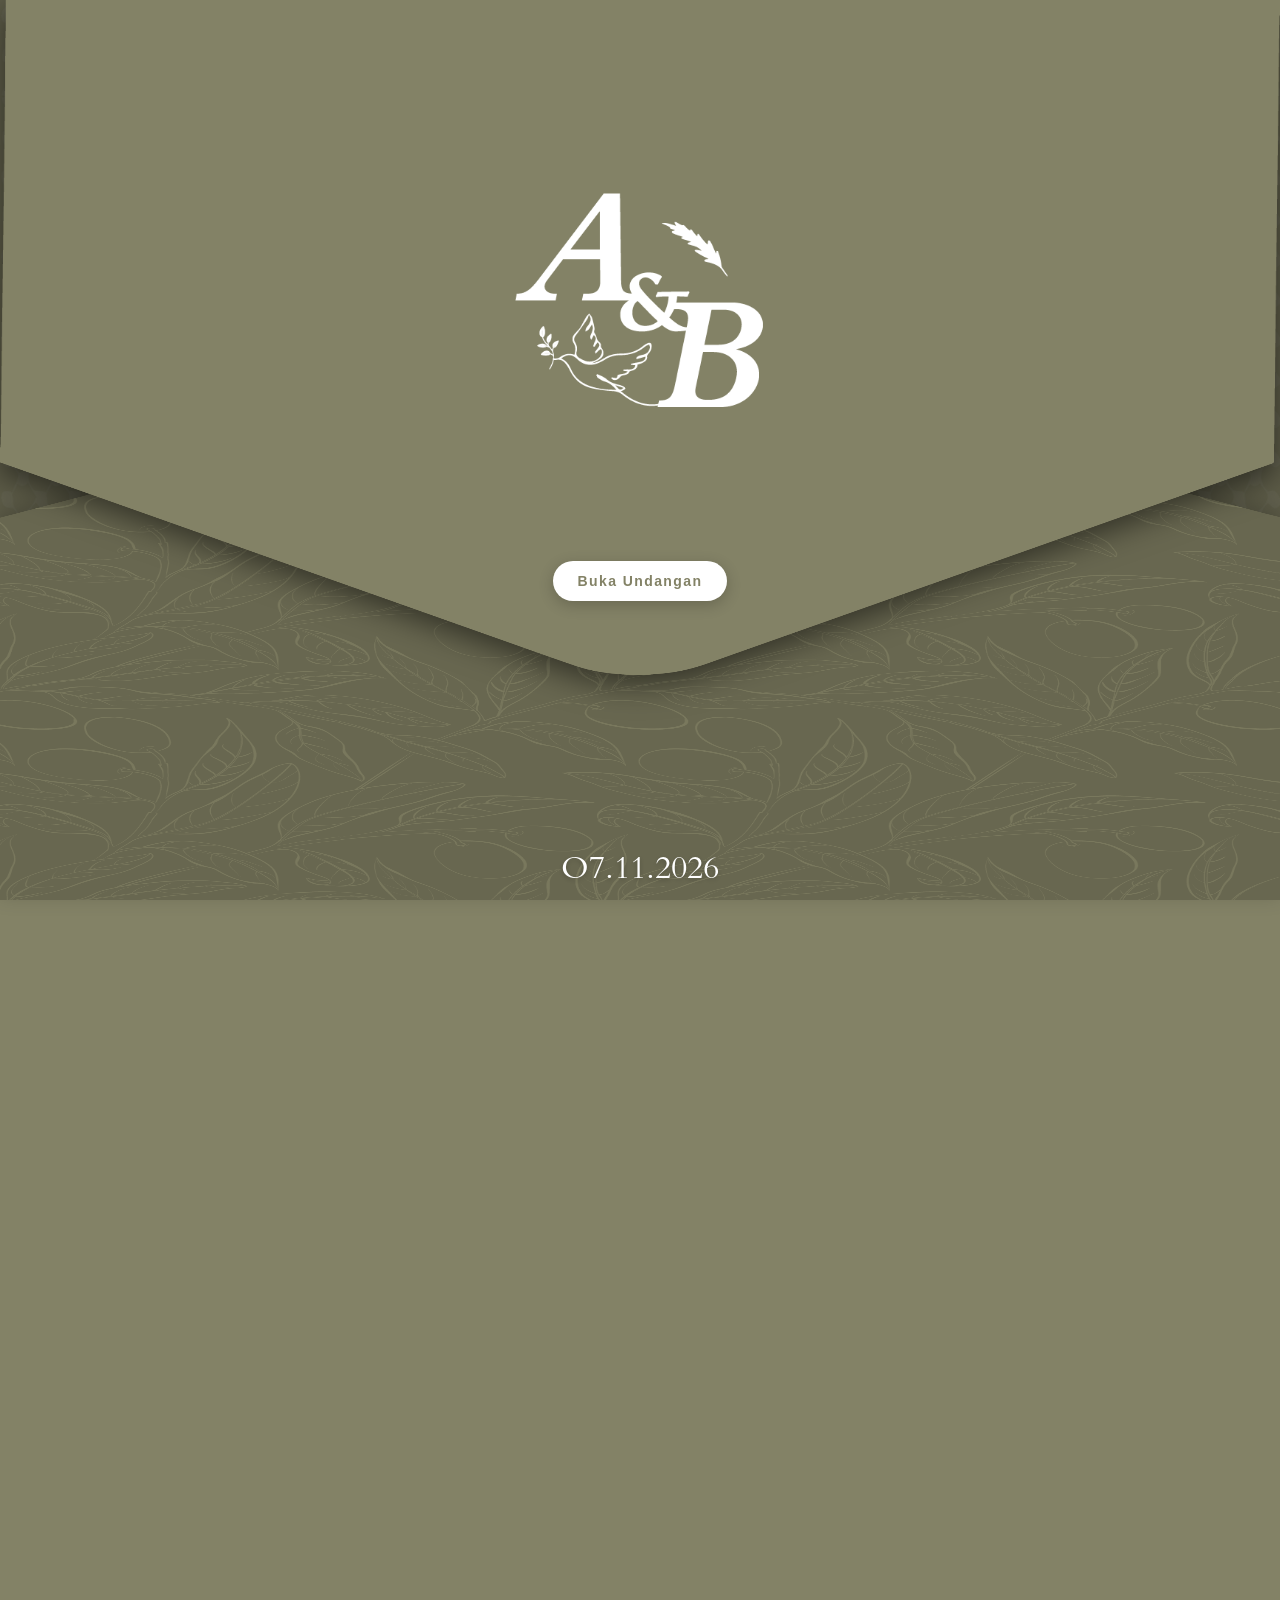
<file: index.html>
<!DOCTYPE html>
<html lang="id">
<head>
    <meta charset="UTF-8">
    <meta name="viewport" content="width=device-width, initial-scale=1.0">
    <title>Undangan Pernikahan - Bayu & Aisyah</title>
    <link href="https://fonts.googleapis.com/css2?family=Cormorant+Garamond:ital,wght@0,400;0,600;1,400;1,600&family=Montserrat:wght@300;400;500&display=swap" rel="stylesheet">
    <link href="https://unpkg.com/aos@2.3.1/dist/aos.css" rel="stylesheet">
    <link rel="stylesheet" href="style.css">

    <link rel="preload" as="image" href="images/cover-polos.png">
    <link rel="preload" as="image" href="images/amplop-atas.png">
    <link rel="preload" as="image" href="images/amplop-bawah.png">
</head>
<body>

    <!-- COVER PAGE -->
    <!-- <div id="cover-page">
        <div class="cover-content">
            <p class="subtitle font-serif">Undangan Pernikahan</p>
            <div class="couple-img">
                <img src="images/nama.png" alt="Sangga & Dhilla">
            </div>
            <p class="date font-serif">Minggu, 08 Februari 2026</p>
            <p class="font-serif" style="font-size: 1.175rem;">Kepada Yth :</p>
            <p class="font-serif" style="font-size: 1.175rem;">Bpk/Ibu/Saudara/i</p>
            <p class="guest-name font-serif"></p>
            <button class="btn-open" onclick="openInvitation()">✉ Buka Undangan</button>
        </div>
    </div> -->

    <div id="loading-screen">
        <div class="spinner"></div>
        <p style="margin-top:10px; font-size: 0.8rem; letter-spacing: 2px;">MEMUAT UNDANGAN...</p>
    </div>

    <section id="hero" class="h-screen flex flex-col justify-center items-center text-center bg-cream relative overflow-hidden envelope-container">

        <div class="envelope-flap top-flap"></div>

        <div class="envelope-flap bottom-flap"></div>

        <div class="hero-content-wrapper relative z-10 flex flex-col items-center justify-center">

            <div class="couple-img-cover" id="cover" data-aos="zoom-in">
                <img src="images/cover.png" alt="Aisyah & Bayu">
            </div>

            <button id="open-btn" class="btn-open" onclick="openInvitation()"">
                <i class="fas fa-envelope-open mr-2"></i> Buka Undangan
            </button>

            <div class="cover-date mb-12">
                <p class="font-serif" style="font-size: 2.1rem; color: var(--bg-green);">
                    O7.11.2026
                </p>
            </div>
        </div>

    </section>

    <audio id="bg-music" loop>
        <source src="audio/lagu-pernikahan.mp3" type="audio/mp3">
    </audio>
    <div id="music-btn" class="floating-music" onclick="toggleMusic()">
        🎵
    </div>

    <!-- MAIN CONTENT -->
    <div id="main-content">
        <header id="wedding-header">
            <div class="header-overlay"></div>
            
            <div class="header-content">
                <p class="subtitle font-serif" style="font-size: 1.5rem;">Undangan Pernikahan</p>
                
                <div class="couple-img" data-aos="zoom-in" data-aos-delay="0">
                    <img src="images/name.png" alt="Aisya& Bayu">
                </div>
                
                <p class="date font-serif" style="font-weight: 600; font-size: 1.8rem;">Sabtu, 07 November 2026</p>

                <p class="yth font-serif" style="font-size: 1.175rem; margin-top: 80px">Kepada Yth :</p>
                <p class="orang font-serif" style="font-size: 1.175rem;">Bpk/Ibu/Saudara/i</p>
                <p class="guest-name font-serif mb-12" style="font-weight: 600 !important; margin-top: 15px; ">Helmi</p>
                <!-- <p class="note font-serif" style="font-size: 0.125rem; opacity: 0.85; margin-top: 80px">
                    *Undangan ini berlaku hanya untuk nama yang ditulis di atas.
                </p> -->
            </div>

            <div class="paper-ripped-header"></div>
        </header>

        <!-- BRIDE & GROOM SECTION -->
        <section id="bride-groom" class="bg-cream">
            <br/>
            <div style="position: absolute; 
                top: -230px; 
                right: -120px;
                transform: rotate(30deg);
                width: 320px; 
                height: 290px; 
                background: url('images/bunga3.png') center/contain no-repeat;
                z-index: 10;">
            </div>
            
            <div class="max-w-md text-center mb-8">
                <p class="font-serif" style="font-size: 0.975rem; line-height: 1.6;" data-aos="fade-down">
                    Assalamualaikum Warahmatullahi Wabarakatuh<br/><br/>
                    Dengan memohon rahmat dan ridho Allah Swt, kami bermaksud mengundang 
                    Bapak/Ibu/Saudara/i untuk menghadiri acara pernikahan anak kami:
                </p>
            </div>

            <div style="display: flex; flex-direction: column; justify-content: flex-start;">
                <h1 class="couple-names font-serif mb-2" data-aos="fade-left"  data-aos-delay="200">
                    Aisyah
                </h1>

                <p class="text-center mb-2 font-serif" style="font-size: 0.975rem;"  data-aos="fade-left" data-aos-delay="400">
                    Aisyah Nur Syahidah
                </p>

                <p class="text-center mb-2 font-serif" style="font-size: 0.975rem;"  data-aos="fade-right" data-aos-delay="200">
                    <a href="https://www.instagram.com/aisyahnsy_/" target="_blank" style="text-decoration: none; color: inherit;">
                        @aisyahnsy_
                    </a>
                </p>

                <p class="text-center mb-2 font-serif" style="font-size: 0.975rem;"  data-aos="fade-left" data-aos-delay="800">
                    Putri Kedua dari <br/> Bpk. Joni Warman dan Ibu Reni Marlina
                </p>

                <h1 class="couple-names font-serif mb-4" data-aos="zoom-in" data-aos-delay="200">
                    <span style="font-size: 2.5rem;">&</span>
                </h1>

                <h1 class="couple-names font-serif mb-2" data-aos="fade-right" data-aos-delay="200">
                    Bayu
                </h1>

                <p class="text-center mb-2 font-serif" style="font-size: 0.975rem;"  data-aos="fade-right" data-aos-delay="400">
                    Bayu Permana Putra
                </p>

                <p class="text-center mb-2 font-serif" style="font-size: 0.975rem;"  data-aos="fade-right" data-aos-delay="200">
                    <a href="https://www.instagram.com/abhizar.albiru" target="_blank" style="text-decoration: none; color: inherit; position: relative; z-index: 9999;">
                        @abhizar.albiru
                    </a>
                </p>

                <p class="text-center mb-2 font-serif" style="font-size: 0.975rem;"  data-aos="fade-right" data-aos-delay="800">
                    Putra Pertama dari<br/>Bpk. M. Mangsun & Ibu Suyatun
                </p>
            </div>

            <!-- <div style="position: absolute; 
                        bottom: 450px; 
                        right: -90px; 
                        width: 200px; 
                        height: 140px; 
                        transform: rotate(270deg);
                        background: url('images/bunga3.png') center/contain no-repeat;
                        z-index: 5;">
            </div> -->

            <div style="position: absolute; 
                        bottom: 250px; 
                        left: -90px; 
                        width: 200px; 
                        height: 140px;
                        transform: rotate(0deg);
                        background: url('images/bunga2.png') center/contain no-repeat;
                        z-index: 5;">
            </div>

            <div style="position: absolute;
                        bottom: -80px;
                        left: 50%;
                        transform: translateX(-50%);
                        width: 300px;
                        height: 320px;
                        background: url('images/bunga1.png') center/contain no-repeat;
                        z-index: 25;">
            </div>

        </section>

        <!-- TIME & PLACE SECTION -->
        
        <section id="time-place" class="bg-green">
            
            <h2 class="font-serif" data-aos="fade-down">Waktu & Tempat</h2>
            
            <div class="countdown">
                <div class="countdown-item" data-aos="zoom-in" data-aos-delay="0">
                    <div class="number" id="days">00</div>
                    <div class="label">Hari</div>
                </div>
                <div class="countdown-item" data-aos="zoom-in" data-aos-delay="200">
                    <div class="number" id="hours">00</div>
                    <div class="label">Jam</div>
                </div>
                <div class="countdown-item" data-aos="zoom-in" data-aos-delay="400">
                    <div class="number" id="minutes">00</div>
                    <div class="label">Menit</div>
                </div>
            </div>

            <div class="text-center mb-8">
                <p class="date" style="font-weight: 600; font-size: 0.7rem; margin-bottom: 1.5rem;" data-aos="zoom-in" data-aos-delay="0">Sabtu, 07 November 2026</p>
                <p class="font-serif" style="font-size: 1rem; margin-bottom: 0.5rem;" data-aos="zoom-in" data-aos-delay="100">Akad Nikah - 08:30 s.d 10.00 WIB</p>
                <p class="font-serif" style="font-size: 1rem;" data-aos="zoom-in" data-aos-delay="200">Resepsi - 10:00 s.d 12.00 WIB</p>
            </div>

            <div class="max-w-md text-center mb-8" data-aos="fade-up" data-aos-delay="200">
                <p style="font-weight: 600; margin-bottom: 0.5rem;">Gedung DPW PKS Lampung</p>
                <p class="font-serif" style="font-size: 0.875rem;">
                    Jl. Untung Suropati, Kec. Labuhan Ratu
                    <br>Kota Bandar Lampung, Lampung
                </p>
            </div>

            <div class="text-center mb-2" style=" position: relative; z-index: 50; margin-top: 4rem; margin-bottom: 1rem;" data-aos="zoom-in" data-aos-delay="200">
                <a href="https://maps.app.goo.gl/zJ6MEZWKh1mrJW5j7" target="_blank" class="btn-maps">
                    📍 Lihat Lokasi
                </a>
            </div>

            <div class="venue-image" data-aos="fade-up" data-aos-duration="1500">
                <img src="images/venue.svg" alt="Venue">
            </div>

            <div class="paper-ripped-bottom"></div>
        </section>


        <!-- LOVE STORY SECTION -->
        <section id="dresscode" class="bg-cream">

            <div class="adab-container">
                <h2 class="font-serif" data-aos="fade-up">Adab Menghadiri Walimah</h2>
                <p class="adab-subtitle" data-aos="fade-up" data-aos-delay="100">
                Tanpa mengurangi rasa hormat, mohon memperhatikan adab berikut <br> demi kenyamanan bersama.
                </p>

                <div class="adab-grid">
                    <!-- Card 1 -->
                    <div class="adab-card" data-aos="fade-up" data-aos-delay="150">
                        <div class="adab-icon">
                        <svg xmlns="http://www.w3.org/2000/svg" width="28" height="28" viewBox="0 0 24 24" fill="none" stroke="currentColor" stroke-width="2" stroke-linecap="round" stroke-linejoin="round"><path d="M16 21v-2a4 4 0 0 0-4-4H6a4 4 0 0 0-4 4v2"/><circle cx="9" cy="7" r="4"/><path d="M22 21v-2a4 4 0 0 0-3-3.87"/><path d="M16 3.13a4 4 0 0 1 0 7.75"/></svg>
                        </div>
                        <h3>Area Terpisah</h3>
                        <p>Mohon menempati area tamu ikhwan (laki-laki) dan akhwat (perempuan) yang telah disediakan secara terpisah.</p>
                    </div>

                    <!-- Card 2 -->
                    <div class="adab-card" data-aos="fade-up" data-aos-delay="200">
                        <div class="adab-icon">
                        <svg xmlns="http://www.w3.org/2000/svg" width="28" height="28" viewBox="0 0 24 24" fill="none" stroke="currentColor" stroke-width="2" stroke-linecap="round" stroke-linejoin="round"><path d="M12 21.35l-1.45-1.32C5.4 15.36 2 12.28 2 8.5 2 5.42 4.42 3 7.5 3c1.74 0 3.41.81 4.5 2.09C13.09 3.81 14.76 3 16.5 3 19.58 3 22 5.42 22 8.5c0 3.78-3.4 6.86-8.55 11.54L12 21.35z"/></svg>
                        </div>
                        <h3>Menjaga Jarak</h3>
                        <p>Kami memohon maaf jika tidak bersalaman fisik dengan tamu yang bukan mahram. Sapaan hangat dan doa sangat kami hargai.</p>
                    </div>

                    <!-- Card 3 -->
                    <div class="adab-card" data-aos="fade-up" data-aos-delay="250">
                        <div class="adab-icon">
                        <svg xmlns="http://www.w3.org/2000/svg" width="28" height="28" viewBox="0 0 24 24" fill="none" stroke="currentColor" stroke-width="2" stroke-linecap="round" stroke-linejoin="round"><path d="M18 8h1a4 4 0 0 1 0 8h-1"/><path d="M2 8h16v9a4 4 0 0 1-4 4H6a4 4 0 0 1-4-4V8z"/><line x1="6" y1="1" x2="6" y2="4"/><line x1="10" y1="1" x2="10" y2="4"/><line x1="14" y1="1" x2="14" y2="4"/></svg>
                        </div>
                        <h3>Adab Jamuan</h3>
                        <p>Tersedia tempat duduk di area walimah. Mohon menikmati hidangan sambil duduk dan menggunakan tangan kanan.</p>
                    </div>
                </div>
            </div>
            
            <!-- <div class="paper-ripped-bottom"></div> -->

            <div style="position: absolute;
                        bottom: 440px;
                        left: 50%;
                        transform: translateX(-50%);
                        width: 300px;
                        height: 320px;
                        background: url('images/bunga1.png') center/contain no-repeat;
                        z-index: 25;">
            </div>
        </section>

        <!-- timeline SECTION -->
        <section id="timeline" class="bg-green">
            <h2 class="font-serif" data-aos="fade-down">Ketetapan Waktu-Nya</h2>

           <div class="max-w-md text-center" style="margin: 0 auto; position: relative; z-index: 10;" data-aos="fade-up" data-aos-delay="200">
                <!-- Ikon kutipan pembuka (opsional, biar manis) -->
                <div style="font-size: 3rem; color: #e2e0b5; line-height: 1; margin-bottom: -1rem; font-family: serif;">"</div>
                
                <p class="font-serif" style=" font-size: 0.95rem; line-height: 1.3; margin-bottom: 1.5rem; padding: 0 1rem;">
                    "Pernikahan ini bukan cuma tentang dua orang yang saling menemukan, tapi tentang dua jiwa yang menyelaraskan arah. Dari langkah kecil dalam dakwah hingga doa-doa yang selalu tertuju ke Baitul Maqdis, kami memilih berjalan bersama untuk membangun rumah yang menguatkan perjuangan."
                </p>
                
                <p class="font-serif" style="font-weight: bold; font-size: 0.9rem; letter-spacing: 1px;">
                    — Aisyah & Bayu —
                </p>
            </div>

            <div style="position: absolute;
                        bottom: 650px;
                        right: -200px;
                        width: 400px;
                        height: 320px;
                        background: url('images/bunga1.png') center/contain no-repeat;
                        z-index: 25;">
            </div>

            <div style="position: absolute;
                        bottom: -100px;
                        left: 2px;
                        transform: translateX(-50%);
                        width: 400px;
                        height: 320px;
                        background: url('images/bunga1.png') center/contain no-repeat;
                        z-index: 25;">
            </div>

            <div class="paper-ripped-bottom"></div>
        </section>

        <!-- DOA PENGANTIN SECTION -->
        <section id="doa-pengantin" class="bg-cream flex flex-col justify-center items-center text-center" style="min-height: 40vh; padding: 4rem 1.5rem; position: relative;">
            <h2  class="font-serif" data-aos="fade-down" >Doa untuk Pengantin</h2>
            
            <div data-aos="zoom-in" data-aos-delay="200" style="position: relative; z-index: 10;">
                <p class="arabic-text">
                    بَارَكَ اللهُ لَكُمَا وَبَارَكَ عَلَيْكُمَا وَجَمَعَ بَيْنَكُمَا فِي خَيْرٍ
                </p>
                <p class="font-serif" style=" font-size: 0.95rem; line-height: 1.6;  margin: 0 auto; padding: 0 1rem;">
                    "Semoga Allah memberkahimu di waktu lapang maupun sempit, dan mengumpulkan kalian berdua dalam kebaikan."
                </p>
            </div>

            <!-- Hiasan bunga (opsional biar ngga kosong banget) -->
             <div style="position: absolute;
                        bottom: -190px;
                        right: -200px;
                        width: 400px;
                        height: 320px;
                        background: url('images/bunga1.png') center/contain no-repeat;
                        z-index: 25;">
            </div>

            <div class="paper-ripped-bottom"></div> 
        </section>

        <!-- BEST WISHES SECTION -->
        <section id="wishes" class="bg-green" style="margin-top: 3rem;">
            
            <h2 class="font-serif" data-aos="fade-down">Doa & Harapan</h2>
            <p class="text-center mb-8 max-w-md font-serif" style="font-size: 0.875rem; margin-top:-1rem; line-height: 1.6; margin-left: auto; margin-right: auto;" data-aos="fade-down" data-aos-delay="200">
                Yang Terbaik untuk Kami
            </p>

            <form class="wish-form" onsubmit="submitWish(event)" data-aos="fade-right">
                <input type="text" id="wish-name" placeholder="Tamu Undangan" required>
                
                <select id="wish-attendance" required>
                    <option value="">Konfirmasi Kehadiran</option>
                    <option value="hadir">Hadir</option>
                    <option value="tidak-hadir">Tidak Hadir</option>
                    <option value="ragu">Masih Ragu</option>
                </select>

                <textarea id="wish-message" placeholder="Tulis Doa dan Harapan..." required></textarea>

                <button type="submit" class="btn-submit">💬 Kirim</button>
            </form>

            <div id="wishes-list" class="max-w-md" data-aos="fade-left" data-aos-delay="200">
                
            </div>

            <div id="pagination-controls" class="text-center mb-8" style="margin-top: 1rem; display: flex; justify-content: center; gap: 10px;">
            
            </div>

            <div style="position: absolute;
                        bottom: -180px;
                        left: 50%;
                        transform: translateX(-50%);
                        width: 250px;
                        height: 320px;
                        background: url('images/bunga1.png') center/contain no-repeat;
                        z-index: 25;">
            </div>

        </section>

        <!-- FOOTER -->
        <section class="bg-green" id="footer">

            <div class="footer-couple-img-doodle" style="margin-top: 50px;" data-aos="zoom-in" data-aos-delay="0">
                    <!-- <img src="images/doodle.png" alt="Sangga & Dhilla"> -->
                </div>

            <p class="text-center mb-8 max-w-md font-serif" style="font-size: 0.875rem; line-height: 1.6; margin-left: auto; margin-right: auto; margin-top: 0px;" data-aos="fade-down">
                Merupakan suatu kebahagiaan dan kehormatan bagi kami, apabila 
                Bapak/Ibu/Saudara/i, berkenan hadir dan memberikan doa restu kepada kami
            </p>

            <p class="text-center mb-4 font-serif" style="font-size: 0.875rem;"  data-aos="fade-down" data-aos-delay="200">Kami Yang Berbahagia,</p>

            <div class="footer-couple-img"  data-aos="fade-down" data-aos-delay="400">
                <img src="images/footer.png" alt="Aisyah & Bayu">
            </div>

            <div style="position: absolute;
                        bottom: 0px;
                        right: -150px;
                        transform: rotate(90deg);
                        width: 300px;
                        height: 180px;
                        background: url('images/bunga2.png') center/contain no-repeat;
                        z-index: 25;">
            </div>

            <div style="position: absolute;
                        bottom: 0px;
                        left: -150px;
                        transform: rotate(-90deg) scaleX(-1);
                        width: 300px;
                        height: 180px;
                        background: url('images/bunga2.png') center/contain no-repeat;
                        z-index: 25;">
            </div>

            <p class="text-center" style="font-size: 0.70rem !important; opacity: 0.2;"><br>© Azzahra</p>
        </section>

    </div>

    <script src="https://unpkg.com/aos@2.3.1/dist/aos.js"></script>
    
    <script>
        AOS.init({
            duration: 1000, /* Durasi animasi 1 detik (biar halus) */
            once: true,     /* Animasi cuma sekali saat scroll ke bawah */
            offset: 100,    /* Mulai animasi sedikit sebelum elemen muncul */
        });
    </script>

    <script>
        // --- 1. VARIABEL GLOBAL ---
        const music = document.getElementById('bg-music');
        const musicBtn = document.getElementById('music-btn');
        const SCRIPT_URL = 'https://script.google.com/macros/s/AKfycbxHhekU-pQkdBiK9k5fSUyTOXKFDnnFbV3CK-TRQLlKHBApnHUrUN8LekIhxZh7PHUPAA/exec'
        let isPlaying = false;

        let wishesData = []; // Data kosong awal
        let currentPage = 1;
        const itemsPerPage = 6;
        const openBtn = document.getElementById('open-btn');

        document.documentElement.style.overflow = 'hidden';
        document.body.style.overflow = 'hidden';
        document.body.classList.add('cover-active');

        // --- FUNGSI NAMA TAMU OTOMATIS & KUNCI FORM ---
        function getGuestName() {
            const urlParams = new URLSearchParams(window.location.search);
            const guestName = urlParams.get('to'); 
            
            const guestLabel = document.querySelector('.guest-name'); 
            const inputName = document.getElementById('wish-name');   

            if (guestName) {
                // Ubah Nama di Cover
                if(guestLabel) guestLabel.textContent = guestName;
                
                // Ubah Nama di Form & KUNCI
                if(inputName) {
                    inputName.value = guestName; 
                    inputName.readOnly = true; 
                    inputName.style.backgroundColor = "#e9ecef";
                    inputName.style.fontWeight = "bold";
                }
            }
        }

        // Panggil fungsi ini saat halaman dimuat
        window.onload = function() {
            getGuestName();
            renderWishes(); // (Nanti untuk pagination)
        };

        // --- 2. FUNGSI BUKA UNDANGAN ---
        function openInvitation() {
            // A. Animasi CSS (Buka Amplop)
            document.body.classList.add('cover-open');
            
            // B. Putar Musik
            playMusic();

            // C. Tunggu animasi selesai (1.2 detik), baru bisa scroll
            setTimeout(() => {
                document.body.classList.remove('cover-active');
                document.body.classList.add('cover-opened');

                document.documentElement.style.overflow = ''; // Hapus kunci html
                document.body.style.overflow = '';        // Hapus kunci body
                document.body.style.overflowX = 'hidden'; // Tetap jaga biar ga geser samping

                // --- [BARU] REFRESH ANIMASI AOS ---
                // Biar animasi fade-up sadar kalau kontennya sudah muncul
                if(typeof AOS !== 'undefined') {
                    AOS.refresh(); 
                }
            }, 1200);
        }

        // --- 3. FUNGSI SCROLL NAVIGASI ---
        function scrollToSection(sectionId) {
            const section = document.getElementById(sectionId);
            if (section) {
                section.scrollIntoView({ behavior: 'smooth' });
            }
        }

        // --- 4. FUNGSI MUSIK ---
        function playMusic() {
            music.play().catch(e => console.log("Audio perlu interaksi user"));
            isPlaying = true;
            if(musicBtn) {
                musicBtn.innerHTML = "🎵";
                musicBtn.classList.remove('paused');
            }
        }

        function toggleMusic() {
            const btn = document.getElementById('music-btn');
            if (isPlaying) {
                music.pause();
                isPlaying = false;
                btn.innerHTML = "🎵";
                btn.classList.add('paused');
            } else {
                music.play();
                isPlaying = true;
                btn.innerHTML = "🎵";
                btn.classList.remove('paused');
            }
        }

        // --- 5. FUNGSI HITUNG MUNDUR (COUNTDOWN) ---
        function updateCountdown() {
            // Pastikan tanggal sesuai target: 7 Nov 2026
            const weddingDate = new Date('2026-11-07T08:00:00').getTime();
            const now = new Date().getTime();
            const difference = weddingDate - now;

            if (difference > 0) {
                const days = Math.floor(difference / (1000 * 60 * 60 * 24));
                const hours = Math.floor((difference % (1000 * 60 * 60 * 24)) / (1000 * 60 * 60));
                const minutes = Math.floor((difference % (1000 * 60 * 60)) / (1000 * 60));

                document.getElementById('days').textContent = String(days).padStart(2, '0');
                document.getElementById('hours').textContent = String(hours).padStart(2, '0');
                document.getElementById('minutes').textContent = String(minutes).padStart(2, '0');
            }
        }
        // Jalankan countdown
        setInterval(updateCountdown, 1000);
        updateCountdown();

        // --- 6. FUNGSI SALIN TEKS ---
        function copyText(text) {
            navigator.clipboard.writeText(text).then(() => {
                alert('Berhasil disalin: ' + text);
            });
        }

        // --- 7. FUNGSI KIRIM UCAPAN ---
        function submitWish(event) {
            event.preventDefault(); // Mencegah reload halaman
            
            const name = document.getElementById('wish-name').value;
            const message = document.getElementById('wish-message').value;

            // Buat kartu ucapan baru
            const wishCard = document.createElement('div');
            wishCard.className = 'wish-card';
            wishCard.innerHTML = `
                <h4>${name}</h4>
                <p>${message}</p>
            `;

            // Masukkan ke daftar paling atas
            const wishList = document.getElementById('wishes-list');
            wishList.insertBefore(wishCard, wishList.firstChild);

            // Reset form
            event.target.reset();
            alert('Terima kasih atas doa dan ucapannya! 🙏');
        }
// --- FUNGSI AMBIL DATA DARI GOOGLE SHEETS (LOAD) ---
        function loadWishes() {
            const listContainer = document.getElementById('wishes-list');
            listContainer.innerHTML = '<p class="text-center" style="font-size:0.8rem">Memuat ucapan...</p>';

            fetch(SCRIPT_URL)
                .then(response => response.json())
                .then(data => {
                    // Simpan data dari sheets ke variabel lokal
                    wishesData = data.data.map(item => ({
                        name: item.nama,
                        message: item.ucapan,
                        attendance: item.kehadiran
                    }));
                    
                    renderWishes(); // Tampilkan
                })
                .catch(error => {
                    console.error('Error:', error);
                    listContainer.innerHTML = '<p class="text-center">Gagal memuat ucapan.</p>';
                });
        }

        // Panggil loadWishes saat halaman dibuka
        window.onload = function() {
            getGuestName();
            loadWishes(); // <--- Panggil fungsi load

            // Update Countdown
            setInterval(updateCountdown, 1000);
            updateCountdown();
        };

// --- FUNGSI RENDER (TAMPILKAN) UCAPAN ---
        function renderWishes() {
            const listContainer = document.getElementById('wishes-list');
            const paginationContainer = document.getElementById('pagination-controls');
            
            listContainer.innerHTML = "";
            paginationContainer.innerHTML = "";

            if (wishesData.length === 0) {
                listContainer.innerHTML = '<p class="text-center" style="font-size:0.8rem">Belum ada ucapan. Jadilah yang pertama!</p>';
                return;
            }

            // Hitung Pagination
            const startIndex = (currentPage - 1) * itemsPerPage;
            const endIndex = startIndex + itemsPerPage;
            const pageData = wishesData.slice(startIndex, endIndex);

            // Render Kartu
            pageData.forEach(wish => {
                const card = document.createElement('div');
                card.className = 'wish-card';
                
                // LOGIKA EMOJI KEHADIRAN
                let emoji = '';
                if (wish.attendance === 'hadir') {
                    emoji = '<span title="Hadir">✅</span>';
                } else if (wish.attendance === 'tidak-hadir') {
                    emoji = '<span title="Berhalangan">❌</span>';
                } else if (wish.attendance === 'ragu') {
                    emoji = '<span title="Masih Ragu">❓</span>';
                }

                // Tampilkan emoji di sebelah nama
                let attendanceBadge = emoji ? `<span style="font-size:0.7rem; margin-left:2px;">${emoji}</span>` : '';

                // --- BAGIAN INI YANG KEMARIN HILANG ---
                card.innerHTML = `<h4>${wish.name} ${attendanceBadge}</h4><p>${wish.message}</p>`;
                listContainer.appendChild(card);
                // ---------------------------------------
            });

            // Render Tombol Pagination
            const totalPages = Math.ceil(wishesData.length / itemsPerPage);
            if (totalPages <= 1) return;

            // 1. Tombol PREV (<<)
            if (currentPage > 1) {
                const prevBtn = createPageBtn('❮', () => changePage(currentPage - 1));
                paginationContainer.appendChild(prevBtn);
            }

            // --- LOGIKA PEMBATAS HALAMAN (SMART LIMITER) ---
            // Kita cuma mau nampilin 3 tombol angka biar ga kepanjangan
            let startPage = Math.max(1, currentPage - 1);
            let endPage = Math.min(totalPages, currentPage + 1);

            // Trik biar kalau di Hal 1, tetep muncul 3 tombol (1, 2, 3)
            if (currentPage === 1) {
                endPage = Math.min(totalPages, 3);
            }
            // Trik biar kalau di Hal Terakhir, tetep muncul 3 tombol sebelumnya
            else if (currentPage === totalPages) {
                startPage = Math.max(1, totalPages - 2);
            }

            // 2. Loop Angka (Cuma print dari startPage ke endPage)
            for (let i = startPage; i <= endPage; i++) {
                const btn = createPageBtn(i, () => changePage(i));
                if (i === currentPage) btn.classList.add('active'); 
                paginationContainer.appendChild(btn);
            }
            // ------------------------------------------------

            // 3. Tombol NEXT (>>)
            if (currentPage < totalPages) {
                const nextBtn = createPageBtn('❯', () => changePage(currentPage + 1));
                paginationContainer.appendChild(nextBtn);
            }
        }

        // Helper bikin tombol (VERSI BARU - LEBIH BERSIH)
        function createPageBtn(text, onClick) {
            const btn = document.createElement('button');
            btn.innerText = text;
            btn.onclick = onClick;
            // Gunakan class CSS yang kita buat tadi
            btn.className = 'btn-page'; 
            return btn;
        }

        function changePage(page) {
            currentPage = page;
            renderWishes(); // Render ulang saat pindah halaman
        }

        // --- UPDATE FUNGSI KIRIM UCAPAN ---
        function submitWish(event) {
            event.preventDefault();
            
            const btnSubmit = document.querySelector('.btn-submit');
            const originalText = btnSubmit.innerText;
            btnSubmit.innerText = "Mengirim...";
            btnSubmit.disabled = true;

            const name = document.getElementById('wish-name').value;
            const attendance = document.getElementById('wish-attendance').value;
            const message = document.getElementById('wish-message').value;

            // Siapkan data form untuk dikirim
            const formData = new FormData();
            formData.append('nama', name);
            formData.append('kehadiran', attendance);
            formData.append('ucapan', message);

            fetch(SCRIPT_URL, { method: 'POST', body: formData })
                .then(response => {
                    alert('Terima kasih! Ucapan berhasil dikirim.');
                    
                    // Reset Form
                    event.target.reset();
                    btnSubmit.innerText = originalText;
                    btnSubmit.disabled = false;
                    
                    // Refresh data ucapan tanpa reload halaman
                    loadWishes(); 
                })
                .catch(error => {
                    console.error('Error!', error.message);
                    alert('Gagal mengirim ucapan. Coba lagi ya.');
                    btnSubmit.innerText = originalText;
                    btnSubmit.disabled = false;
                });
        }

        window.onload = function() {
            // 1. Hilangkan Loader setelah halaman siap
            const loader = document.getElementById('loading-screen');
            if (loader) {
                loader.style.opacity = '0';
                setTimeout(() => {
                    loader.style.visibility = 'hidden';
                    loader.style.display = 'none'; // Hapus total biar ga ganggu klik
                }, 500);
            }

            // 2. Fungsi lama kamu
            getGuestName();
            loadWishes();
            setInterval(updateCountdown, 1000);
            updateCountdown();
        };
    </script>

</body>
</html>
</file>
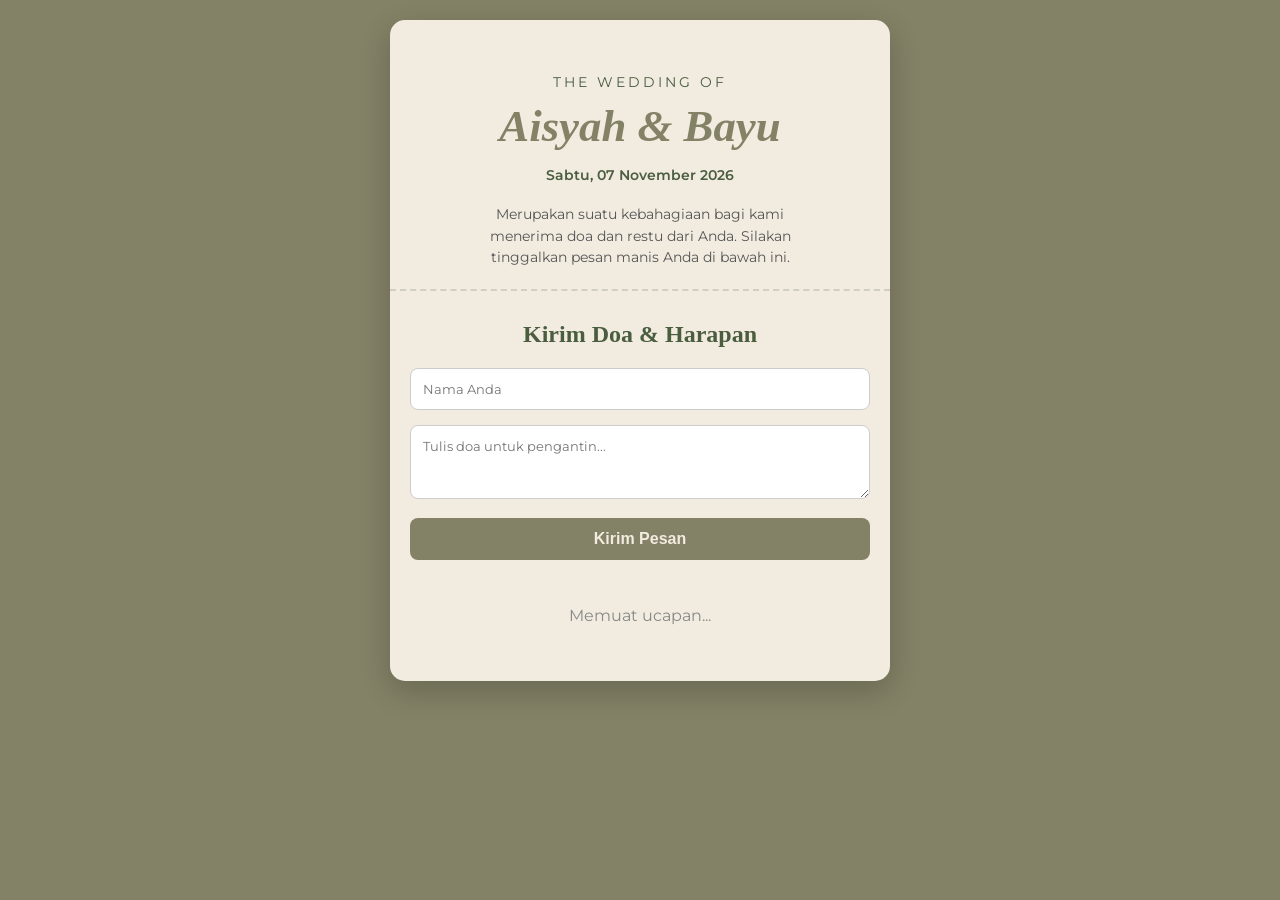
<file: bukutamu.html>
<!DOCTYPE html>
<html lang="id">
<head>
    <meta charset="UTF-8">
    <meta name="viewport" content="width=device-width, initial-scale=1.0">
    <title>Buku Tamu - Aisyah & Bayu</title>
    <link href="https://fonts.googleapis.com/css2?family=Montserrat:wght@300;400;600&display=swap" rel="stylesheet">
    <style>
        /* --- TEMA WARNA & FONT --- */
        :root {
            --bg-green: #838266;
            --bg-cream: #f2ece0;
            --text-dark: #4a5d3f;
        }

        body { 
            font-family: 'Montserrat', sans-serif; 
            background: var(--bg-green); 
            color: var(--bg-cream); 
            margin: 0; 
            padding: 20px; 
            display: flex;
            justify-content: center;
        }

        .main-wrapper { 
            max-width: 500px; 
            width: 100%; 
            background: var(--bg-cream); 
            border-radius: 15px; 
            overflow: hidden;
            box-shadow: 0 10px 30px rgba(0,0,0,0.2);
            color: var(--text-dark);
        }

        /* --- BRIDGING / BRIDE & GROOM SECTION --- */
        .header-section {
            text-align: center;
            padding: 40px 20px 20px;
            border-bottom: 2px dashed rgba(74, 93, 63, 0.2);
        }

        .header-section .small-title {
            font-size: 0.85rem;
            letter-spacing: 3px;
            text-transform: uppercase;
            margin-bottom: 10px;
            color: var(--text-dark);
        }

        .header-section h1 {
            font-family: 'Times New Roman', serif; /* Font klasik ala undangan */
            font-size: 2.8rem;
            font-style: italic;
            margin: 0 0 10px 0;
            color: var(--bg-green);
        }

        .header-section .date {
            font-weight: 600;
            font-size: 0.9rem;
            margin-bottom: 20px;
        }

        .header-section .intro-text {
            font-size: 0.85rem;
            line-height: 1.6;
            color: #555;
            margin: 0 auto;
            max-width: 350px;
        }

        /* --- FORM & SLIDESHOW SECTION --- */
        .wishes-section {
            padding: 30px 20px;
            text-align: center;
        }

        .wishes-section h2 {
            font-family: 'Times New Roman', serif;
            margin-top: 0;
            margin-bottom: 20px;
        }
        
        input, textarea { 
            width: 100%; 
            padding: 12px; 
            margin-bottom: 15px; 
            border: 1px solid #ccc; 
            border-radius: 8px; 
            box-sizing: border-box;
            font-family: inherit;
        }
        
        button { 
            background: var(--bg-green); 
            color: var(--bg-cream); 
            padding: 12px 20px; 
            border: none; 
            border-radius: 8px; 
            cursor: pointer; 
            width: 100%; 
            font-weight: bold;
            font-size: 1rem;
            transition: background 0.3s;
        }

        button:hover { background: var(--text-dark); }
        button:disabled { background: #ccc; cursor: not-allowed; }

        /* SLIDESHOW */
        .slideshow-container { 
            position: relative; 
            height: 150px; 
            margin-top: 30px; 
            overflow: hidden; 
            background: rgba(131, 130, 102, 0.1); /* Background tipis buat ucapan */
            border-radius: 8px;
            padding: 20px;
        }

        .slide { 
            position: absolute; 
            width: calc(100% - 40px); /* Kurangi padding */
            top: 50%; 
            left: 50%; 
            transform: translate(-50%, -50%); /* Posisi persis di tengah */
            opacity: 0; 
            transition: opacity 1s ease-in-out; 
            pointer-events: none; 
        }

        .slide.active { opacity: 1; pointer-events: auto; }
        .slide h4 { margin: 0 0 8px 0; color: var(--text-dark); font-size: 1rem; }
        .slide p { margin: 0; font-size: 0.85rem; font-style: italic; color: #555; line-height: 1.5; }

        /* --- POP-UP NOTIF (TOAST) --- */
        #toast {
            position: fixed;
            top: -100px;
            left: 50%;
            transform: translateX(-50%);
            background: var(--text-dark);
            color: var(--bg-cream);
            padding: 12px 24px;
            border-radius: 50px;
            font-size: 0.9rem;
            font-weight: 600;
            box-shadow: 0 4px 15px rgba(0,0,0,0.2);
            transition: top 0.5s cubic-bezier(0.68, -0.55, 0.265, 1.55);
            z-index: 9999;
        }
        #toast.show {
            top: 20px; /* Muncul ke bawah */
        }

        /* --- SLIDER 3 PESAN BISA DIGESER --- */
        .slider-container {
            display: flex;
            overflow-x: auto;
            scroll-snap-type: x mandatory;
            scroll-behavior: smooth;
            gap: 15px;
            margin-top: 30px;
            padding-bottom: 10px;
            /* Sembunyikan scrollbar bawaan biar rapi */
            -ms-overflow-style: none;
            scrollbar-width: none; 
        }
        .slider-container::-webkit-scrollbar { display: none; }

        .slide-group {
            flex: 0 0 100%;
            scroll-snap-align: center;
            display: flex;
            flex-direction: column;
            gap: 10px;
        }

        .wish-item {
            background: rgba(131, 130, 102, 0.1);
            padding: 15px;
            border-radius: 8px;
            text-align: left;
            border-left: 4px solid var(--bg-green);
        }
        .wish-item h4 { margin: 0 0 5px 0; color: var(--text-dark); font-size: 0.95rem; }
        .wish-item p { margin: 0; font-size: 0.85rem; font-style: italic; color: #555; line-height: 1.4; }
    </style>
</head>
<body>
    <!-- POP-UP NOTIFIKASI -->
    <div id="toast">Berhasil mengirim ucapan! ✨</div>

    <div class="main-wrapper">
        
        <!-- 1. BAGIAN BRIDGING (BRIDE & GROOM) -->
        <div class="header-section">
            <p class="small-title">The Wedding Of</p>
            <h1>Aisyah & Bayu</h1>
            <p class="date">Sabtu, 07 November 2026</p>
            <p class="intro-text">
                Merupakan suatu kebahagiaan bagi kami menerima doa dan restu dari Anda. Silakan tinggalkan pesan manis Anda di bawah ini.
            </p>
        </div>

        <!-- 2. BAGIAN FORM & BUKU TAMU -->
        <div class="wishes-section">
            <h2>Kirim Doa & Harapan</h2>
            
            <form id="wishForm">
                <input type="text" id="nama" name="nama" placeholder="Nama Anda" required>
                <textarea id="ucapan" name="ucapan" placeholder="Tulis doa untuk pengantin..." rows="3" required></textarea>
                <button type="submit" id="btnSubmit">Kirim Pesan</button>
            </form>

            <div class="slider-container" id="sliderBox">
                <p style="width:100%; text-align:center; color:#888;">Memuat ucapan...</p>
            </div>
            
        </div>

    </div>

    <script>
        // --- JAVASCRIPT ---
        const SCRIPT_URL = 'https://script.google.com/macros/s/AKfycbxIt8TDLHoa7AfQTyEyJ4zzRJy-JPPDCXqAuDDEuUDv5AO_OlEaEKqOSsFiiWuE-tVryg/exec'; // <-- GANTI PAKAI LINK APPS SCRIPT!
        
        let autoSlide;

        // FUNGSI MUNCULIN NOTIFIKASI
        function showToast() {
            const toast = document.getElementById('toast');
            toast.classList.add('show');
            setTimeout(() => {
                toast.classList.remove('show');
            }, 3000); // Hilang otomatis setelah 3 detik
        }

        function loadWishes() {
            fetch(SCRIPT_URL + "?sheet=bukutamu")
                .then(res => res.json())
                .then(response => {
                    const data = response.data;
                    const slider = document.getElementById('sliderBox');
                    slider.innerHTML = ''; 

                    if (data.length === 0) {
                        slider.innerHTML = '<p style="width:100%; text-align:center; color:#888;">Jadilah yang pertama memberi ucapan!</p>';
                        return;
                    }

                    // LOGIKA AJAIB: Pecah data jadi grup, 1 grup maksimal isi 3 pesan
                    for (let i = 0; i < data.length; i += 3) {
                        let groupData = data.slice(i, i + 3);
                        let groupDiv = document.createElement('div');
                        groupDiv.className = 'slide-group';

                        groupData.forEach(item => {
                            let wishDiv = document.createElement('div');
                            wishDiv.className = 'wish-item';
                            wishDiv.innerHTML = `<h4>${item.nama}</h4><p>"${item.ucapan}"</p>`;
                            groupDiv.appendChild(wishDiv);
                        });

                        slider.appendChild(groupDiv);
                    }

                    // Reset auto-slide
                    clearInterval(autoSlide);
                    if (data.length > 3) {
                        startAutoSlide();
                    }
                })
                .catch(err => console.log('Error:', err));
        }

        function startAutoSlide() {
            const slider = document.getElementById('sliderBox');
            autoSlide = setInterval(() => {
                // Kalau udah sampai ujung kanan, balik ke awal. Kalau belum, geser ke samping.
                if (slider.scrollLeft + slider.clientWidth >= slider.scrollWidth - 10) {
                    slider.scrollTo({ left: 0, behavior: 'smooth' });
                } else {
                    slider.scrollBy({ left: slider.clientWidth, behavior: 'smooth' });
                }
            }, 6000); // Jeda 6 detik per slide biar puas bacanya
        }

        // FITUR TAMBAHAN: Kalau layar disentuh/digeser tamu, matikan auto-slide sebentar
        document.getElementById('sliderBox').addEventListener('touchstart', () => clearInterval(autoSlide));
        document.getElementById('sliderBox').addEventListener('touchend', () => {
            setTimeout(startAutoSlide, 4000); 
        });

        document.getElementById('wishForm').addEventListener('submit', function(e) {
            e.preventDefault();
            const btn = document.getElementById('btnSubmit');
            btn.innerText = "Mengirim...";
            btn.disabled = true;

            const formData = new FormData(this);

            fetch(SCRIPT_URL, { method: 'POST', body: formData })
                .then(res => res.json())
                .then(data => {
                    this.reset();
                    btn.innerText = "Kirim Pesan";
                    btn.disabled = false;
                    
                    showToast(); // <-- MUNCULIN POP-UP
                    loadWishes(); 
                })
                .catch(err => {
                    alert("Gagal kirim, coba lagi.");
                    btn.innerText = "Kirim Pesan";
                    btn.disabled = false;
                });
        });

        loadWishes();
    </script>
</body>
</html>
</file>
<file: style.css>
:root {
    /* Request Klien: Cream lembut */
    --bg-cream: #f2ece0; 
    
    /* GANTI HIJAU: Gunakan 'Olive Drab' atau 'Sage' agar tidak terlalu tajam */
    /* Kode lama: #264b09 (Terlalu kontras) */
    /* Kode baru: #4a5d3f (Hijau lumut lembut) atau #3f4f3a */
    --bg-green: #838266; 
}

* {
    margin: 0;
    padding: 0;
    box-sizing: border-box;
}

html, body {
    max-width: 100%;
    overflow-x: hidden !important; /* Ini pisau pemotongnya */
}

body {
    font-family: 'Montserrat', sans-serif;
    overflow-x: hidden;
    background-color: var(--bg-green);
    
}

@font-face {
    font-family: 'Bembo'; /* Nama keluarganya */
    src: url('fonts/Bembo-Regular.otf') format('opentype');
    font-weight: normal;
    font-style: normal;
}

@font-face {
    font-family: 'Bembo'; /* Namanya TETAP SAMA */
    src: url('fonts/Bembo-BoldItalic.otf') format('opentype');
    font-weight: normal; /* Atau bold jika itu font bold */
    font-style: italic;  /* Ini kuncinya: Browser akan pakai file ini jika teks dimiringkan */
}

.font-serif {
    font-family: 'Bembo', 'Times New Roman', serif;
}

/* COVER PAGE */
#cover-page {
    position: fixed;
    top: 0;
    left: 0;
    width: 100%;
    height: 100vh;
    background: url('images/cover-polos.png') center/cover;
    display: flex;
    align-items: center;
    justify-content: center;
    z-index: 1000;
    transition: opacity 0.8s ease-out, visibility 0.8s ease-out;
}

#cover-page.hidden {
    opacity: 0;
    visibility: hidden;
}

#cover-page::before {
    content: '';
    position: absolute;
    inset: 0;
    background: rgba(0, 0, 0, 0.5);
}

.cover-content {
    position: relative;
    text-align: center;
    color: white;
    padding: 2rem;
}

.cover-content p.subtitle {
    font-size: 1.175rem;
    letter-spacing: 0.2em;
    margin-bottom: 1rem;
}

.cover-content h1 {
    font-size: 4rem;
    font-style: italic;
    margin: 0.5rem 0;
}

.cover-content .date {
    font-size: 1.175rem;
    margin-top: 1rem;
    margin-bottom: 3rem;
}

.cover-content .guest-name {
    font-size: 1.50rem;
    font-style: italic;
    margin: 2rem 0;
}

.btn-open {
    background: white;
    color: #333;
    padding: 0.875rem 2rem;
    border: none;
    border-radius: 2rem;
    cursor: pointer;
    font-size: 0.875rem;
    letter-spacing: 0.1em;
    margin-top: 2rem;
    transition: transform 0.3s;
}

.btn-open:hover {
    transform: scale(1.05);
}

/* NAVIGATION */
/* STICKY NAVIGATION BAR */
.sticky-nav {
    position: fixed;
    top: 50%;
    
    /* LOGIKA POSISI: */
    /* Kita tempelkan ke sisi kiri area "HP" (bukan kiri layar monitor) */
    /* left: 50%;  */
    /* Geser ke kiri sejauh setengah lebar HP (240px) */
    /* margin-left: 0px;  */
    
    /* Agar vertikal tetap di tengah */
    transform: translateY(-50%);
    
    z-index: 900;
    display: flex;
    flex-direction: column;
    gap: 15px;
    
    /* Background & Efek Kaca */
    background: rgba(255, 255, 255, 0.6);
    backdrop-filter: blur(5px);
    
    /* BENTUK TAB: */
    /* Rata di kiri (0), Bulat di kanan (25px) */
    border-radius: 0 25px 25px 0;
    
    /* Padding diatur agar ikon terlihat pas */
    padding: 20px 10px 20px 5px; 
    
    box-shadow: 2px 2px 10px rgba(0,0,0,0.1);
    
    /* Animasi muncul */
    visibility: hidden;
    opacity: 0;
    transition: opacity 0.5s;
}

/* Agar nav muncul saat cover hilang */
body.opened .sticky-nav {
    visibility: visible;
    opacity: 1;
}

.nav-icon {
    width: 35px;
    height: 35px;
    background: white;
    border-radius: 50%;
    display: flex;
    align-items: center;
    justify-content: center;
    font-size: 1.2rem;
    cursor: pointer;
    box-shadow: 0 2px 5px rgba(0,0,0,0.1);
    transition: transform 0.2s, background 0.2s;
}

.nav-icon:hover {
    transform: scale(1.1);
    background: #264b09; /* Warna hijau saat hover */
    color: white; /* Icon jadi putih */
}

/* Animasi putar untuk tombol musik jika sedang play */
.nav-icon.playing {
    animation: spin 3s linear infinite;
    background: #ffd1a1;
}

@keyframes spin {
    100% { transform: rotate(360deg); }
}

/* MAIN CONTENT */
#main-content {
    position: relative;
    z-index: 1; /* Layer paling bawah */
    /* Pastikan tidak ada display: none */
}

#wedding-header {
    position: relative;
    width: 100%;
    height: 100vh; /* Tinggi selayar penuh */
    /* GANTI 'images/foto-mempelai.jpg' dengan foto prewed kamu */
    background: url('images/cover-polos.png') center/cover no-repeat; 
    display: flex;
    flex-direction: column;
    align-items: center;
    justify-content: center; /* Teks ada di tengah foto */
    text-align: center;
    color: white;
}

.header-overlay {
    position: absolute;
    inset: 0;
    background: rgba(0, 0, 0, 0.3); /* Gelapkan foto sedikit biar teks jelas */
}

.header-content {
    position: relative;
    z-index: 10;
    padding-bottom: 5rem; /* Dorong ke atas sedikit dari sobekan kertas */
}

.small-title {
    font-size: 0.9rem;
    letter-spacing: 2px;
    /* text-transform: uppercase; */
    margin-bottom: 5rem;
    font-family: 'Montserrat', sans-serif;
}

.header-names {
    font-family: 'Bembo', serif; /* Atau ganti font script latin */
    font-size: 4rem;
    line-height: 1;
    margin-bottom: 1rem;
    font-style: italic;
    text-shadow: 0 2px 10px rgba(0,0,0,0.5);
}

.dan-symbol {
    font-size: 2.5rem;
    font-family: 'Montserrat', sans-serif;
    font-style: normal;
}

.header-date {
    font-size: 1rem;
    /* background: rgba(255, 255, 255, 0.2); */
    padding: 55px 0px;
    border-radius: 20px;
    /* backdrop-filter: blur(5px); */
    display: inline-block;
}

/* SOBEKAN KERTAS KHUSUS HEADER */
.paper-ripped-header {
    position: absolute;
    bottom: -40px; /* Tempel di bawah */
    left: 0;
    right: 0;
    height: 80px;
    /* Gunakan gambar sobekan warna CREAM karena bawahnya section cream */
    background: url('images/tomrip-cream.png') center bottom/cover no-repeat;
    z-index: 2;
}

section {
    min-height: 100vh;
    padding: 4rem 1.5rem;
    position: relative;
}

#bride-groom{
    min-height: auto;
    height: auto;
    padding: 2rem 1.5rem 11rem 1.5rem;
}


#timeline{
    min-height: auto;
    height: auto;
    padding: 7rem 1.5rem 11rem 1.5rem;
}

#footer{
    position: relative;
    min-height: auto;
    height: auto;
    
    /* PADDING BAWAH 10rem (sekitar 160px) */
    /* Ini memberi ruang kosong di bawah khusus untuk bunga */
    padding: 3rem 1.5rem 5rem 1.5rem !important;
    /* padding-bottom: 2rem !important; */
    
    /* Agar bunga yang offside terpotong rapi */
    overflow: hidden;
}

#time-place{
    min-height: auto;
    height: auto;
    padding: 1rem 1.5rem 5rem 1.5rem;
}

/* Variabel Warna & Font (Sesuaikan nilai hex-nya dengan CSS kamu) */
:root {
  --adab-bg:  #f2ece0;        /* Warna krem lembut */
  --adab-card-bg: #ffffff;   /* Putih bersih */
  --adab-primary: #2c4a3e;   /* Hijau tua/sage gelap */
  /* --adab-text: #4a4a4a;      Abu-abu tua untuk teks bacaan */
  --adab-accent: #d4a373;    /* Warna emas/aksen lembut */
  --adab-font-serif: "Bembo", Georgia, serif;
  --adab-font-sans: system-ui, -apple-system, sans-serif;
}

.adab-section {
  background-color: var(--adab-bg);
  padding: 60px 20px;
}

.adab-container {
  max-width: 900px;
  margin: 0 auto;
  text-align: center;
}

.adab-title {
  font-family: var(--adab-font-serif);
  font-size: 2rem;
  color: var(--adab-primary);
  margin-bottom: 8px;
  font-weight: 600;
}

.adab-subtitle {
  line-height: 1.6;
  font-family: var(--adab-font-serif);
  font-size: 0.975rem;
  color: var(--adab-text);
  margin-bottom: 40px;
  opacity: 0.85;
}

.adab-grid {
  display: grid;
  grid-template-columns: repeat(2, 1fr);
  gap: 20px;
}

.adab-card {
  background-color: var(--adab-card-bg);
  border: 1px solid rgba(0, 0, 0, 0.05);
  border-radius: 12px;
  padding: 24px;
  box-shadow: 0 4px 15px rgba(0, 0, 0, 0.03);
  display: flex;
  flex-direction: column;
  align-items: center;
  transition: transform 0.2s ease, box-shadow 0.2s ease;
}

.adab-card:hover {
  transform: translateY(-3px);
  box-shadow: 0 6px 20px rgba(0, 0, 0, 0.06);
}

.adab-icon {
  background-color: rgba(44, 74, 62, 0.08); /* Transparansi warna primary */
  color: var(--adab-primary);
  width: 56px;
  height: 56px;
  border-radius: 50%;
  display: flex;
  align-items: center;
  justify-content: center;
  margin-bottom: 16px;
}

.adab-card h3 {
  font-family: var(--adab-font-serif);
  font-size: 1.2rem;
  color: var(--adab-primary);
  margin-bottom: 10px;
}

.adab-card p {
  font-family: var(--adab-font-serif);
  font-size: 0.875rem;
  color: var(--adab-text);
  line-height: 1.5;
  margin: 1;
}

/* Khusus Teks Arab & Transliterasi di Card 4 */
.arabic-text {
  font-family: "Amiri", "Traditional Arabic", serif;
  font-size: 1.25rem !important; 
  direction: rtl;
  /* color: var(--adab-primary); */
  margin-bottom: 8px !important;
  line-height: 1.8;
}

.transliteration {
  font-size: 0.8rem !important;
  /* font-style: italic; */
  opacity: 0.8;
}

/* Responsive Layout untuk Layar HP */
@media (max-width: 640px) {
  .adab-grid {
    grid-template-columns: 1fr; /* Berubah jadi 1 kolom di layar kecil */
    gap: 16px;
  }

  .adab-section {
    padding: 40px 16px;
  }
  
  .adab-title {
    font-size: 1.6rem;
  }
}

/* SECTION BACKGROUNDS */
.bg-cream {
    background: var(--bg-cream) !important;
}

.bg-green {
    background: var(--bg-green) !important;
    color: #fcfcfc;
}

div[style*="url('images/bunga"] {
    /* Turunkan saturasi 20% dan naikkan kecerahan 10% agar kesan pastel */
    /* filter: saturate(0.75) brightness(1.1) contrast(0.9); */
    pointer-events: none;
}

.sticky-nav .nav-icon:hover, 
.btn-submit,
.btn-copy,
.btn-page.active {
    background-color: var(--bg-cream) !important;
}

/* PAPER RIPPED EFFECT - PERBAIKAN */
/* Paper Ripped Hijau untuk bagian atas section hijau */
.paper-ripped-top {
    position: absolute;
    top: -1px; /* Hindari gap */
    left: 0;
    right: 0;
    height: 60px; /* Di HP kecilkan saja tingginya biar ga makan tempat */
    background-image: url('images/toprip-hijau.svg');
    background-position: bottom center;
    background-repeat: no-repeat;
    background-size: 100% 100% !important; /* Anti Zoom */
    z-index: 2;
}

/* Paper Ripped Cream untuk bagian bawah section hijau */
.paper-ripped-bottom {
    position: absolute;
    bottom: -10px; /* Hindari gap */
    left: 0;
    right: 0;
    height: 60px; /* Di HP kecilkan saja tingginya biar ga makan tempat */
    background-image: url('images/tomrip-cream.png');
    background-position: bottom center;
    background-repeat: no-repeat;
    background-size: 100% 100% !important; /* Anti Zoom */
    z-index: 2;
}

/* Untuk section cream yang butuh paper ripped hijau di bawah */
#bride-groom .paper-ripped-bottom {
    background: url('images/toprip-hijau.svg') bottom center/cover no-repeat;
    bottom: -1px;
    height: 150px;
}

#bride-groom::after {
    content: '';
    position: absolute;
    bottom: -2px;
    left: 0;
    right: -1px;
    height: 100px;
    background: url('images/toprip-hijau.svg') bottom center/cover no-repeat;
    z-index: 20;
    pointer-events: none;
}

/* Untuk section love-story yang butuh paper ripped hijau di bawah */
#dresscode .paper-ripped-bottom {
    background: url('images/tomrip-cream.png') center bottom/cover no-repeat;
}

#dresscode::after {
    content: '';
    position: absolute;
    bottom: -50px;
    left: 0;
    right: 0;
    height: 100px;
    transform: rotate(180deg);
    background: url('images/tomrip-cream.png') bottom center/cover no-repeat;
    z-index: 2;
    pointer-events: none;
}

#doa-pengantin::after {
    content: '';
    position: absolute;
    bottom: -50px;
    left: 0;
    right: 0;
    height: 100px;
    transform: rotate(180deg);
    background: url('images/tomrip-cream.png') bottom center/cover no-repeat;
    z-index: 2;
    pointer-events: none;
}

/* FLORAL DECORATION - 3 VARIASI */
.floral-decoration {
    width: 250px;
    height: 100px;
    margin: 0 auto 2rem;
    background: url('images/bunga1.svg') center/contain no-repeat;
}

.flower-container {
    position: relative;
    width: 100%;
    height: auto;
    min-height: 100px;
}

/* Base class untuk semua bunga */
.flower {
    position: absolute;
    background-size: contain;
    background-repeat: no-repeat;
    background-position: center;
}

/* Ukuran bunga */
.flower-small {
    width: 80px;
    height: 80px;
}

.flower-medium {
    width: 150px;
    height: 100px;
}

.flower-large {
    width: 250px;
    height: 150px;
}

/* Posisi bunga - Horizontal */
.flower-left {
    left: 0;
}

.flower-center {
    left: 50%;
    transform: translateX(-50%);
}

.flower-right {
    right: 0;
}

/* Posisi bunga - Vertical */
.flower-top {
    top: 0;
}

.flower-middle {
    top: 50%;
    transform: translateY(-50%);
}

.flower-bottom {
    bottom: 0;
}

/* Kombinasi center-middle */
.flower-center.flower-middle {
    transform: translate(-50%, -50%);
}

/* Jenis bunga */
.flower-1 {
    background-image: url('images/bunga1.svg');
}

.flower-2 {
    background-image: url('images/bunga2.svg');
}

.flower-3 {
    background-image: url('images/bunga3.svg');
}

/* Rotasi bunga (opsional) */
.flower-rotate-90 {
    transform: rotate(90deg);
}

.flower-rotate-180 {
    transform: rotate(180deg);
}

.flower-rotate-270 {
    transform: rotate(270deg);
}

/* Flip bunga (opsional) */
.flower-flip-h {
    transform: scaleX(-1);
}

.flower-flip-v {
    transform: scaleY(-1);
}

/* Z-index untuk layer bunga */
.flower-back {
    z-index: 1;
}

.flower-front {
    z-index: 3;
}

/* BUNGA OVERFLOW - Keluar dari Container */
.flower-overflow {
    overflow: visible !important;
}

/* Posisi bunga ekstrem (keluar dari batas) */
.flower-top-right-corner {
    position: absolute;
    top: -50px;  /* Naik ke atas */
    right: -50px; /* Keluar ke kanan */
    width: 280px;
    height: 200px;
    z-index: 10;
}

/* Untuk section dengan bunga overflow */
section.has-overflow-flower {
    overflow: visible;
    position: relative;
}

/* Khusus bride-groom section */
#bride-groom {
    overflow: visible;
}

#bride-groom .flower-container {
    overflow: visible;
}

/* Variasi bunga untuk section berbeda */
#time-place .floral-decoration {
    background: url('images/bunga2.svg') center/contain no-repeat;
}

#dresscode .floral-decoration {
    background: url('images/bunga3.svg') center/contain no-repeat;
}

#wishes .floral-decoration:first-child {
    background: url('images/bunga1.svg') center/contain no-repeat;
}

#wishes .floral-decoration:last-of-type {
    background: url('images/bunga2.svg') center/contain no-repeat;
}

.bg-green .floral-decoration:last-child {
    background: url('images/bunga3.svg') center/contain no-repeat;
}

/* --- PAGINATION CONTROLS --- */
#pagination-controls {
    position: relative; 
    z-index: 50; /* KUNCI UTAMA: Angkat ke atas layer bunga/kertas */
    display: flex;
    justify-content: center;
    gap: 8px;
    margin-top: 1.5rem;
    margin-bottom: 2rem;
}

/* Desain Tombol Pagination */
.btn-page {
    background-color: white;
    color: #7E7C53; /* Hijau Tua */
    border: 2px solid #7E7C53;
    padding: 0.5rem 0.8rem;
    border-radius: 0.5rem;
    cursor: pointer;
    font-family: 'Montserrat', sans-serif;
    font-size: 0.875rem;
    transition: all 0.3s ease;
}

/* Efek saat mouse diarahkan */
.btn-page:hover {
    background-color: #ffe4b5; /* Cream terang */
    transform: translateY(-2px);
}

/* Desain Tombol yang Sedang Aktif (Halaman saat ini) */
.btn-page.active {
    background-color: #264b09;
    color: white;
    font-weight: bold;
    box-shadow: 0 2px 5px rgba(0,0,0,0.2);
}

/* TYPOGRAPHY */
h2 {
    font-size: 2.5rem;
    text-align: center;
    margin-bottom: 2rem;
}

.couple-names {
    font-size: 3.5rem;
    text-align: center;
    font-style: italic;
    line-height: 1.2;
}

/* COUNTDOWN */
.countdown {
    display: flex;
    justify-content: center;
    gap: 1rem;
    margin: 2rem 0;
}

.countdown-item {
    background: #FFF8E7;
    padding: 1.5rem 2rem;
    border-radius: 0.5rem;
    text-align: center;
}

.countdown-item .number {
    font-size: 2rem;
    font-weight: bold;
    color: #7E7C53;
}

.countdown-item .label {
    font-size: 0.75rem;
    color: #7E7C53;
}


/* --- TIMELINE TAARUF & KHITBAH --- */
.timeline-container {
    position: relative;
    padding-left: 25px;
    border-left: 2px dashed rgba(255, 255, 255, 0.4);
    margin: 0 auto 2rem auto;
}

.timeline-item {
    position: relative;
    margin-bottom: 2rem;
}

.timeline-item:last-child {
    margin-bottom: 0;
}

/* Titik poin di garis */
.timeline-item::before {
    content: '';
    position: absolute;
    left: -32px; 
    top: 0;
    width: 12px;
    height: 12px;
    background: #FFF8E7; /* Warna cream */
    border-radius: 50%;
    box-shadow: 0 0 0 4px rgba(255, 248, 231, 0.3);
}

.timeline-date {
    font-size: 1.1rem;
    font-weight: bold;
    color: #FFF8E7;
    margin-bottom: 0.5rem;
    letter-spacing: 1px;
}

.timeline-content {
    background: #FFF8E7;
    padding: 1.5rem;
    border-radius: 0.5rem;
    color: #7E7C53;
    box-shadow: 0 4px 10px rgba(0,0,0,0.1);
}

.timeline-content h4 {
    font-family: 'Bembo', 'Times New Roman', serif;
    font-size: 1.1rem;
    margin-bottom: 0.5rem;
    font-weight: 600;
    color: #7E7C53;
}

.timeline-content p {
    font-family: 'Montserrat', sans-serif;
    font-size: 0.85rem;
    line-height: 1.5;
    margin-bottom: 0;
}

/* Responsif untuk Timeline di Mobile */
@media screen and (max-width: 780px) {
    .timeline-container {
        padding-left: 20px;
    }
    .timeline-item::before {
        left: -27px;
    }
    .timeline-content {
        padding: 1.2rem !important;
    }
    .timeline-date {
        font-size: 1rem !important;
    }
    .timeline-content h4 {
        font-size: 1rem !important;
    }
    .timeline-content p {
        font-size: 0.75rem !important;
    }
}

/* FORM */
.wish-form {
    max-width: 500px;
    margin: 0 auto 3rem;
}

.wish-form input,
.wish-form select,
.wish-form textarea {
    width: 100%;
    padding: 0.875rem;
    border: 1px solid #ddd;
    border-radius: 0.5rem;
    margin-bottom: 1rem;
    font-family: inherit;
}

.wish-form textarea {
    resize: vertical;
    min-height: 100px;
}

.btn-submit {
    width: 100%;
    background: #264b09;
    color: #264b09;
    padding: 0.875rem;
    border: none;
    border-radius: 0.5rem;
    cursor: pointer;
    font-size: 1rem;
}

/* WISH CARDS */
.wish-card {
    background: white;
    padding: 1.5rem;
    border-radius: 0.5rem;
    box-shadow: 0 2px 4px rgba(0,0,0,0.1);
    margin-bottom: 1rem;
}

.wish-card h4 {
    color: #264b09;
    font-weight: 600;
    margin-bottom: 0.5rem;
}

.wish-card p {
    font-size: 0.875rem;
    color: #555;
}

/* UTILITIES */
.footer-couple-img {
    text-align: center; /* Memastikan gambar ada di tengah */
    margin-bottom: 2rem; /* Jarak ke hiasan bunga di bawahnya */
    margin-top: 1rem;    /* Jarak dari teks "Kami Yang Berbahagia" */
}

.couple-img{
    text-align: center; /* Memastikan gambar ada di tengah */
    margin-bottom: 1rem; /* Jarak ke hiasan bunga di bawahnya */
    margin-top: 1rem; 
}

.couple-img img{
    max-width: 500px; /* Batasi lebar maksimal agar tidak terlalu besar di HP */
    width: 100%;      /* Agar mengecil otomatis jika layar sangat sempit */
    height: auto;     /* Menjaga proporsi gambar */
    display: inline-block;
}

.footer-couple-img img {
    max-width: 200px; /* Batasi lebar maksimal agar tidak terlalu besar di HP */
    width: 100%;      /* Agar mengecil otomatis jika layar sangat sempit */
    height: auto;     /* Menjaga proporsi gambar */
    display: inline-block;
}

.footer-couple-img-doodle {
        width: 100%;
        text-align: center; /* Jaga-jaga center */
        margin-bottom: 2rem !important;
    }

    /* 2. Gambarnya kita perbesar & paksa ke tengah */
    .footer-couple-img-doodle img {
        /* ATUR UKURAN DI SINI */
        max-width: 250px !important; /* Naikkan dari 130px jadi 250px biar jelas */
        
        width: auto !important;      /* Biar rasionya tidak gepeng */
        height: auto !important;

        /* JURUS TENGAH (Anti Miring ke Pinggir) */
        display: block !important;    /* Ubah dari inline jadi block */
        margin-left: auto !important; /* Dorong dari kiri */
        margin-right: auto !important;/* Dorong dari kanan */
    }



.max-w-md {
    max-width: 500px;
    margin: 0 auto;
}

.text-center {
    text-align: center;
}

.mb-2 { margin-bottom: 0.5rem; }
.mb-4 { margin-bottom: 1rem; }
.mb-8 { margin-bottom: 2rem; }

/* VENUE IMAGE */
.venue-image {
    /* LEBAR PENUH: Tarik gambar ke kiri & kanan sejauh 1.5rem (sesuai padding section) */
    width: calc(100% + 3rem);
    margin-left: -1.5rem;
    margin-right: -1.5rem;
    
    /* POSISI KE BAWAH: Tarik gambar ke bawah sejauh 4rem (sesuai padding bawah section) */
    /* Ini akan membuat gambar turun dan tertutup efek sobekan kertas */
    margin-bottom: -4rem; 
    margin-top: -5rem;

    /* PENTING: Matikan batas lebar maksimal agar bisa melebar penuh */
    max-width: none;
    
    /* Atur tinggi gambar (bisa diubah sesuai selera, misal 450px) */
    height: 500px;
    
    /* Hapus sudut melengkung agar terlihat menyatu dengan layar */
    border-radius: 0;
    
    overflow: hidden;
    padding: 0;
    position: relative;
    z-index: 1; /* Pastikan gambar ada di BELAKANG efek kertas sobek */
}

.venue-image img {
    width: 100%;
    height: 100%;
    object-fit: cover;
}

/* BUTTON MAPS */
.btn-maps {
    position: relative; /* Wajib ada biar z-index jalan */
    z-index: 100 !important; /* Angkat ke lapisan paling atas */
    display: inline-flex;
    align-items: center;
    gap: 0.5rem;
    background: #FFF8E7;
    color: #264b09;
    padding: 0.875rem 1.5rem;
    border-radius: 2rem;
    text-decoration: none;
    font-size: 0.875rem;
    transition: background 0.3s;
}

.btn-maps:hover {
    background: #FFE4B5;
}

@media screen and (max-width: 490px) {
    .cover-content h1 {
        font-size: 3rem;
    }
    
    .couple-names {
        font-size: 2.5rem;
    }
    
    h2 {
        font-size: 2rem;
    }

    /* Paper ripped lebih kecil di mobile */
    .paper-ripped-top,
    .paper-ripped-bottom {
        height: 60px;
    }

    .floral-decoration {
        width: 180px;
        height: 70px;
    }

    .couple-img-cover img{
        max-width: 140px !important; /* Batasi lebar maksimal agar tidak terlalu besar di HP */
        width: 100%;      /* Agar mengecil otomatis jika layar sangat sempit */
        height: auto;     /* Menjaga proporsi gambar */
        display: inline-block;
    }

    .cover-date {
        position: absolute !important; /* Lepaskan dari antrian elemen */
        bottom: -0% !important;        /* Jarak 10% dari bawah layar (Aman buat semua HP) */
        left: 0;
        right: 0;
        margin-top: 0 !important;     /* Hapus margin raksasa yang bikin error */
        text-align: center;
        z-index: 35;                   /* Pastikan di atas segalanya */
        /* border: solid; */
    }
}

/* --- ZONA KHUSUS MOBILE (IPHONE 8, SE, ANDROID) --- */
@media screen and (max-width: 780px) {

    /* 1. KECILKAN FONT HEADER & NAMA */
    .couple-img{
        text-align: center; /* Memastikan gambar ada di tengah */
        margin-bottom: 1rem; /* Jarak ke hiasan bunga di bawahnya */
        margin-top: 1rem; 
    }

    .couple-img img{
        max-width: 300px !important; /* Batasi lebar maksimal agar tidak terlalu besar di HP */
        width: 100%;      /* Agar mengecil otomatis jika layar sangat sempit */
        height: auto;     /* Menjaga proporsi gambar */
        display: inline-block;
    }

    .couple-img-cover img{
        max-width: 150px !important; /* Batasi lebar maksimal agar tidak terlalu besar di HP */
        width: 100%;      /* Agar mengecil otomatis jika layar sangat sempit */
        height: auto;     /* Menjaga proporsi gambar */
        display: inline-block;
    }

    .hero-content-wrapper {
        display: flex !important;
        flex-direction: column !important;
        justify-content: center !important; /* Paksa konten ke tengah vertikal */
        align-items: center !important;     /* Paksa konten ke tengah horizontal */
        height: 100vh !important;           /* Tinggi wadah harus selayar penuh */
        padding-bottom: 50px;               /* Sedikit ruang di bawah biar ga terlalu turun */
        position: relative;
    }

    #cover {
        /* Hapus semua margin aneh-aneh sebelumnya */
        margin-top: 0 !important; 
        margin-bottom: 0rem !important; /* Jarak antara Gambar dan Tombol */
        
        position: relative;
        top: -80px; /* Opsional: Geser naik dikit biar posisinya agak di atas tengah visual */
        /* border: solid; */
    }

    #open-btn {
        margin: 0 !important; /* Hapus margin */
        position: relative;
        top: -30px; /* Ikut naik sama gambarnya */
        z-index: 50;
    }

    .cover-date {
        position: absolute !important; /* Lepaskan dari antrian flexbox */
        
        /* Ini kuncinya: Selalu berjarak 15% dari bawah layar, berapapun tinggi layarnya */
        bottom: 22% !important;        
        
        left: 0;
        right: 0;
        margin: 0 !important;          /* Hapus margin manual */
        text-align: center;
        z-index: 40;
    }

    #cover img {
        max-width: 200px !important; /* Ukuran gambar pas di HP */
        width: 100%;
        height: auto;
    }

    .header-content p.subtitle {
        font-size: 1rem !important;
        letter-spacing: 0.2em;
        margin-bottom: -1rem;
    }

    .header-content p.date {
        font-size: 1.1rem !important;
        letter-spacing: 0.1em;
    }

    .header-content p.yth{
        font-size: 1.2rem !important;
    }

    .header-content p.orang{
        font-size: 1.2rem !important;
    }

    .header-content p.guest-name{
        font-size: 2rem !important;
    }

    .header-content p.note {
        font-size: 0.8em !important;
        letter-spacing: 0.1em;
        max-width: 250px; 
        margin: 0 auto;
    }

    .text-center p.date {
        font-size: 1.1rem !important;
        letter-spacing: 0.1em;
        margin-top: 2rem;
    }

    .cover-date p {
        font-size: 1.3rem !important; /* Ukuran font tanggal di HP */
    }

    h2 {
        font-size: 1.5rem !important; /* Judul section lebih kalem */
        margin-bottom: 1.5rem;
    }

    .text-center p.date{
        font-size: 0.8rem !important;
    }

    .small-title {
        font-size: 0.75rem !important;
        letter-spacing: 1px !important;
        margin-bottom: 2rem !important;
    }

    /* 4. PERBAIKAN BUBBLE UCAPAN (WISHES) SEMPIT */
    section#wishes {
        padding-left: 2rem !important; /* Kurangi padding section */
        padding-right: 2rem !important;
    }

    .wish-card {
        padding: 1rem !important; /* Kurangi padding dalam kartu */
        margin-bottom: 0.8rem;
    }

    .wish-card h4 {
        font-size: 0.8rem; /* Nama pengirim agak kecil */
    }

    /* Form Input juga dirapikan */
    .wish-form input, 
    .wish-form select, 
    .wish-form textarea {
        padding: 0.6rem;
        font-size: 0.85rem;
    }

    /* 5. NAVIGASI LEBIH RAMPING */
    .sticky-nav {
        padding: 12px 0px 12px 0px !important;
        width: 45px; /* Lebar fix */
        border-radius: 0 15px 15px 0;
    }
    
    .nav-icon {
        width: 28px !important;
        height: 28px !important;
        font-size: 0.9rem !important;
    }

    /* 6. GIFT CARD (Supaya Tombol Salin Rapi) */
    .gift-card {
        padding: 2rem;
        flex-direction: column; /* Susun atas-bawah */
        align-items: flex-start;
    }

    .btn-open {
        padding: 0.75rem 1.5rem !important;
        border-radius: 1rem;
        cursor: pointer;
        font-size: 0.475rem;
        letter-spacing: 0.1em;
        margin-top: 0rem;
        transition: transform 0.3s;
    }
    
    .btn-copy {
        width: 100%; /* Tombol lebar penuh */
        margin-top: 0.1rem;
        text-align: center;
        padding: 0.4rem;
    }

    .story-content{
        padding-right: 1rem;
    }

    p{
        font-size: 0.9rem !important; /* Naikkan sedikit */
    }

    /* 1. Bunga Atas (yang menutupi "Awal Bertemu") */
    /* Di HTML kamu pakai bottom: 440px. Kita ganti posisinya biar naik ke atas judul */
    div[style*="bottom: 440px"] {
        bottom: auto !important; /* Matikan posisi bawah */
        top: -25px !important;       /* Pindah ke paling atas section */
        
        height: 120px !important;
        margin-top: -60px !important; /* Tarik naik setengah biar estetik */
    }

    /* 2. Bunga Bawah (yang menutupi "Pernikahan") */
    /* Ini sebenarnya bunga dari section Gift (bottom: 870px) yang "bocor" ke atas */
    div[style*="bottom: 870px"] {
        bottom: auto !important;
        top: -75px !important;      /* Reset ke atas section Gift */
        right: -220px !important; /* Tempel di kanan */
        margin-top: -50px !important; /* Biar nangkring di perbatasan kertas */
    }

    div[style*="bottom: 450px"]{
        bottom: auto !important; /* Matikan posisi bawah yang aneh */
        top: -230px !important;   /* Pindah ke ATAS section */
        right: -20px !important;
    }

    div[style*="bottom: 650px"]{
        bottom: auto !important; /* Matikan posisi bawah yang aneh */
        top: -140px !important;   /* Pindah ke ATAS section */
        /* right: -20px !important; */
    }

    /* Target bunga di footer */
    #footer div[style*="bottom: 0px"] {
        bottom: -20px !important; /* Turunin dikit biar ga ngambang */
    }

    #time-place{
        min-height: auto;
        height: auto;
        padding: 1rem 1.5rem 4rem 1.5rem;
    }

    #dresscode div[style*="bottom: 440px"] {
        bottom: 110px !important; /* Turunin dikit biar ga ngambang */
    }

    /* 1. PERBAIKAN SECTION AGAR TIDAK SEMPIT */
    section#timeline, section#wishes {
        padding-left: 2rem !important;  /* Kurangi dari 2rem jadi 1rem */
        padding-right: 2rem !important;
    }

    /* 2. PERBAIKAN GIFT CARD (BIAR LANGSING) */
    .gift-card {
        padding: 1rem !important;      /* GANTI DARI 2rem JADI 1rem */
        flex-direction: row !important; /* Balikin ke samping biar hemat tempat */
        align-items: center !important;
        gap: 0.8rem !important;
        margin-bottom: 0.8rem !important;
    }
    
    /* Tombol Salin biar rapi di HP */
    .btn-copy {
        width: auto !important;
        padding: 0.4rem 0.8rem !important;
        font-size: 0.7rem !important;
    }


    /* 3. PAKSA TEKS KECIL (OVERRIDE !IMPORTANT) */
    
    /* Judul di dalam kartu (Bank/Nama Pengirim) */
    .gift-text h4, .wish-card h4 {
        font-size: 0.75rem !important; /* Ukuran pas */
        margin-bottom: 0.2rem !important;
    }

    /* Isi teks di dalam kartu (No Rek/Ucapan) */
    .gift-text p, .wish-card p {
        font-size: 0.65rem !important; /* KUNCI: Pakai !important buat maksa */
        line-height: 1.3 !important;
        margin: 0 !important;
    }

    /* 4. PERBAIKAN WISH CARD */
    .wish-card {
        padding: 1rem !important;
        margin-bottom: 0.8rem;
    }
    
    /* Form input biar ga kegedean */
    .wish-form input, 
    .wish-form select, 
    .wish-form textarea {
        padding: 0.6rem;
        font-size: 0.85rem !important;
    }

    .countdown {
        gap: 0.5rem !important; /* Rapatkan jarak antar kotak */
        margin: 1.5rem 0 !important;
    }
    
    .countdown-item {
        padding: 0.8rem 0.5rem !important; /* Kotaknya jadi lebih ramping */
        width: 80px !important; /* Lebar fix biar seragam */
    }

    .countdown-item .number {
        font-size: 1.5rem !important; /* Angka tidak terlalu raksasa */
        margin-bottom: 0.2rem !important;
    }

    .countdown-item .label {
        font-size: 0.7rem !important; /* Tulisan 'Hari/Jam' lebih kecil */
    }
}

/* --- PERBAIKAN ANIMASI AMPLOP (Taruh Paling Bawah style.css) --- */

/* 1. Kunci Scroll saat cover tertutup */
html:has(body.cover-active), 
body.cover-active {
    overflow: hidden !important; /* Matikan scroll */
    height: 100vh !important;    /* Kunci tinggi layar */
    touch-action: none;          /* Matikan geser jari di HP */
}

/* 2. Container Amplop (BACKGROUND KERTAS DALAM = CREAM) */
.envelope-container {
    position: fixed;
    top: 0;
    left: 0;
    width: 100%;
    height: 100vh;
    z-index: 9999;
    
    background: transparent !important; /* PENTING: Jangan ada warna */
    pointer-events: auto; 
    transition: all 1s ease-in-out;
}
/* 3. Lipatan Amplop (AMPLOP LUAR = HIJAU) */
.envelope-flap {
    position: absolute;
    left: 0;
    width: 100%;
    
    /* HAPUS background-color hijau biar ga ada kotak di belakang PNG */
    background-color: transparent !important; 
    
    background-repeat: no-repeat;
    background-size: 100% 100%; /* Gambar dipaksa memenuhi lebar layar */
    transition: transform 1.2s cubic-bezier(0.77, 0, 0.175, 1);
}

.top-flap {
    top: 0;
    transform-origin: top;
    height: 75vh; /* Panjangin dikit biar numpuk enak */
    z-index: 20;  /* LAYER PALING ATAS (Harus lebih tinggi dari bottom) */

    /* Ganti dengan file PNG transparan kamu */
    background-image: url('images/amplop-atas.png'); 

    /* INI KUNCINYA: DROP SHADOW */
    /* Membuat bayangan mengikuti bentuk segitiga PNG, bukan kotak div */
    filter: drop-shadow(0px 10px 15px rgba(0, 0, 0, 0.5)); 
    
    border: none; /* Hapus garis border manual */
}


.bottom-flap {
    bottom: 0;
    transform-origin: bottom;
    height: 60vh; /* Setengah layar */
    z-index: 10;  /* LAYER DI BAWAH TOP FLAP */

    /* Ganti dengan file PNG transparan kamu */
    background-image: url('images/amplop-bawah.png');
    
    /* Shadow halus ke atas biar berdimensi */
    filter: drop-shadow(0px -5px 10px rgba(0, 0, 0, 0.2));

    border: none;
}

/* 4. Konten Teks Cover (HARUS PUTIH & DI ATAS AMPLOP) */
.hero-content-wrapper {
    position: relative;
    z-index: 30; /* Lebih tinggi dari top-flap (20) */
    transition: opacity 0.8s ease-out;
}

/* Paksa semua teks di cover jadi PUTIH */
.hero-content-wrapper p,
.hero-content-wrapper h1,
.hero-content-wrapper h3,
.hero-content-wrapper i,
.hero-content-wrapper span,
.hero-content-wrapper .guest-name {
    color: #ffffff !important; 
    text-shadow: 0 2px 4px rgba(0,0,0,0.2);
}

.guest-box{
    margin-top: 50px;
    margin-bottom: 30px;
}

#cover{
    margin-top: 100px ; 
    margin-bottom: 70px;
}

#cover img{
    max-width: 250px; /* Batasi lebar maksimal agar tidak terlalu besar di HP */
    width: 100%;      /* Agar mengecil otomatis jika layar sangat sempit */
    height: auto;     /* Menjaga proporsi gambar */
    display: inline-block;
}

.cover-date{
    margin-top: 250px;
}

/* Tombol Buka Undangan */
#open-btn {
    background: #ffffff !important;
    color: var(--bg-green) !important;
    font-weight: bold;
    box-shadow: 0 4px 15px rgba(0,0,0,0.2);
    z-index: 20;
    border: none;
    padding: 12px 25px;
    border-radius: 50px;
    cursor: pointer;
}

/* 5. LOGIKA SAAT TERBUKA (ANIMASI) */
body.cover-open .top-flap {
    transform: translateY(-100%); /* Geser ke atas mentok */
}

body.cover-open .bottom-flap {
    transform: translateY(100%); /* Geser ke bawah mentok */
}

body.cover-open .hero-content-wrapper {
    opacity: 0;
    transform: scale(0.9);
}

body.cover-opened .envelope-container {
    visibility: hidden; /* Hilangkan amplop setelah terbuka */
    pointer-events: none;
}

/* --- TOMBOL MUSIK FLOATING (PENGGANTI NAVIGASI) --- */
.floating-music {
    position: fixed;
    bottom: 30px;
    right: 20px;
    z-index: 990; 
    width: 50px;
    height: 50px;
    background: white;
    border-radius: 50%;
    box-shadow: 0 4px 10px rgba(0,0,0,0.2);
    display: flex;
    align-items: center;
    justify-content: center;
    cursor: pointer;
    border: 2px solid var(--bg-green);
    font-size: 1.2rem;
    animation: spin 4s linear infinite;
    visibility: hidden; 
    opacity: 0;
    transition: all 0.5s;
}

body.cover-opened .floating-music {
    visibility: visible;
    opacity: 1;
}

@keyframes spin { 100% { transform: rotate(360deg); } }

.floating-music.paused { animation-play-state: paused; }
#loading-screen {
    position: fixed;
    top: 0;
    left: 0;
    width: 100%;
    height: 100vh;
    background-color: var(--bg-green); /* Pakai warna tema */
    color: white;
    z-index: 10000; /* Paling atas mengalahkan segalanya */
    display: flex;
    flex-direction: column;
    align-items: center;
    justify-content: center;
    transition: opacity 0.5s ease-out, visibility 0.5s;
}

.spinner {
    width: 40px;
    height: 40px;
    border: 4px solid rgba(255,255,255,0.3);
    border-top: 4px solid white;
    border-radius: 50%;
    animation: spin 1s linear infinite;
}

@keyframes spin { 0% { transform: rotate(0deg); } 100% { transform: rotate(360deg); } }
</file>
